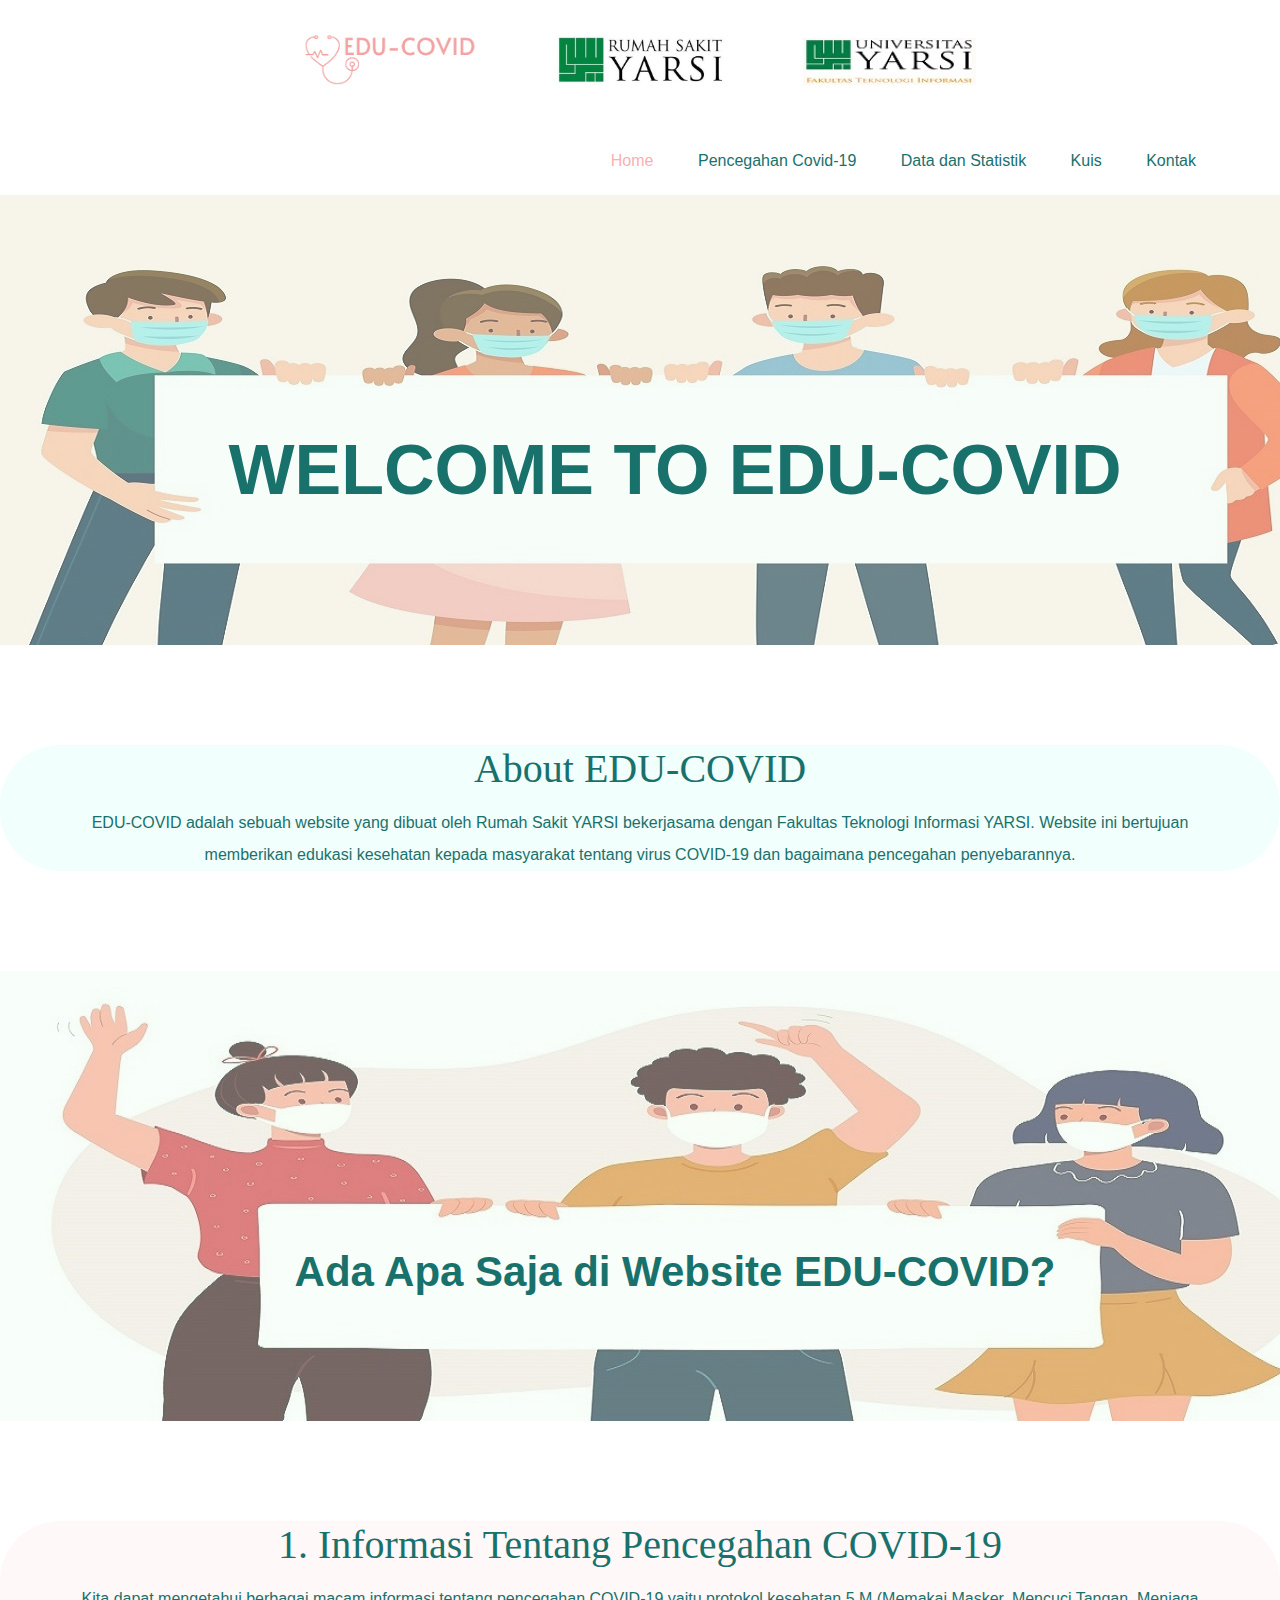
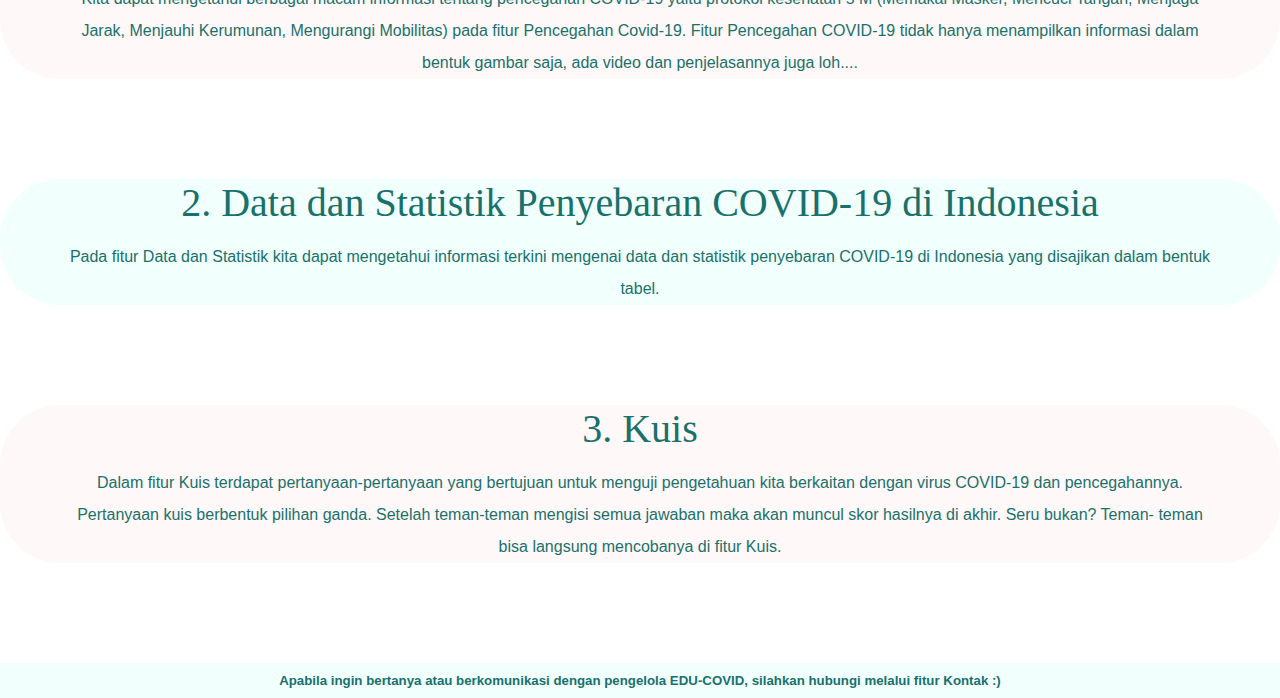
<file: index.html>
<!DOCTYPE html>
<html>
    <head>
        <meta charset="utf-8">
        <meta name="viewport" content="width=device-width, initial-scale=1">
        <title>EDU-COVID Website</title>
        <link rel="stylesheet" type="text/css" href="CSS/style.css" >
        <link rel="stylesheet" type="text/css" href="https://cdnjs.cloudflare.com/ajax/libs/font-awesome/5.15.2/css/all.min.css">
    </head>
    <body>
        <header>
            <div class="container">
              <div class="logo">
                <h1><a href="index.html"><img class="img-responsive" src="images/logo.png" alt=""/> 
                <img style="width: 15%" class="img-responsive" src="images/logors.jpeg" alt=""/>
                <img style="width: 15%" class="img-responsive" src="images/logofti.jpeg" alt=""/></a></h1>
                
              </div>
                <ul>
                    <li class="active"><a href="index.html">Home</a></li>
                    <li><a href="pencegahan.html">Pencegahan Covid-19</a></li>
                    <li><a href="datastat.html">Data dan Statistik</a></li>
                    <li><a href="kuis.html">Kuis</a></li>
                    <li><a href="kontak.html">Kontak</a></li>
                </ul>
            </div>
        </header>
        <!-- Banner -->
        <section class="banner">
            <h2>WELCOME TO EDU-COVID</h2>
        </section>

        <!-- About -->
         <div id="about" class="about_layout_padding" style="background: #F1FFFD; border-radius: 60px;">
         <div class="container">
            <div class="row">
               <div class="about-header">
                  <h3>About EDU-COVID</h3>
                  <p style="line-height: 2em" >EDU-COVID adalah sebuah website yang dibuat oleh Rumah Sakit YARSI bekerjasama dengan Fakultas Teknologi Informasi YARSI. Website ini bertujuan memberikan edukasi kesehatan kepada masyarakat tentang virus COVID-19 dan bagaimana pencegahan penyebarannya.</p>
               </div>
            </div>  
           </div>
        </div>

        <!-- fitur -->
        <section class="banner2">
            <h4>Ada Apa Saja di Website EDU-COVID?</h4>
        </section>

        <div id="about" class="about_layout_padding" style="background: #FFF8F8; border-radius: 60px;">
         <div class="container">
            <div class="row">
               <div class="about-header">
                  <h3>1. Informasi Tentang Pencegahan COVID-19</h3>
                  <p style="line-height: 2em">Kita dapat mengetahui berbagai macam informasi tentang pencegahan COVID-19 yaitu protokol kesehatan 5 M (Memakai Masker, Mencuci Tangan, Menjaga Jarak, Menjauhi Kerumunan, Mengurangi Mobilitas) pada fitur Pencegahan Covid-19. Fitur Pencegahan COVID-19 tidak hanya menampilkan informasi dalam bentuk gambar saja, ada video dan penjelasannya juga loh....</p>
               </div>
            </div>  
           </div>
        </div>

        <div id="about" class="about_layout_padding" style="background: #F1FFFD; border-radius: 60px;">
         <div class="container">
            <div class="row">
               <div class="about-header">
                  <h3>2. Data dan Statistik Penyebaran COVID-19 di Indonesia</h3>
                  <p style="line-height: 2em">Pada fitur Data dan Statistik kita dapat mengetahui informasi terkini mengenai data dan statistik penyebaran COVID-19 di Indonesia yang disajikan dalam bentuk tabel.</p>
               </div>
            </div>  
           </div>
        </div>

        <div id="about" class="about_layout_padding" style="background: #FFF8F8; border-radius: 60px;">
         <div class="container">
            <div class="row">
               <div class="about-header">
                  <h3>3. Kuis</h3>
                  <p style="line-height: 2em">Dalam fitur Kuis terdapat pertanyaan-pertanyaan yang bertujuan untuk menguji pengetahuan kita berkaitan dengan virus COVID-19 dan pencegahannya. Pertanyaan kuis berbentuk pilihan ganda. Setelah teman-teman mengisi semua jawaban maka akan muncul skor hasilnya di akhir. Seru bukan? Teman- teman bisa langsung mencobanya di fitur Kuis.</p>
               </div>
            </div>  
           </div>
        </div>

    <!-- kontak -->
    <footer>
         <div class="fitur">
            <div class="container">
                <h5>Apabila ingin bertanya atau berkomunikasi dengan pengelola EDU-COVID, silahkan hubungi melalui fitur Kontak :)</h5>
            </div>
        </div>
    </footer>
    </body>
</html>
</file>
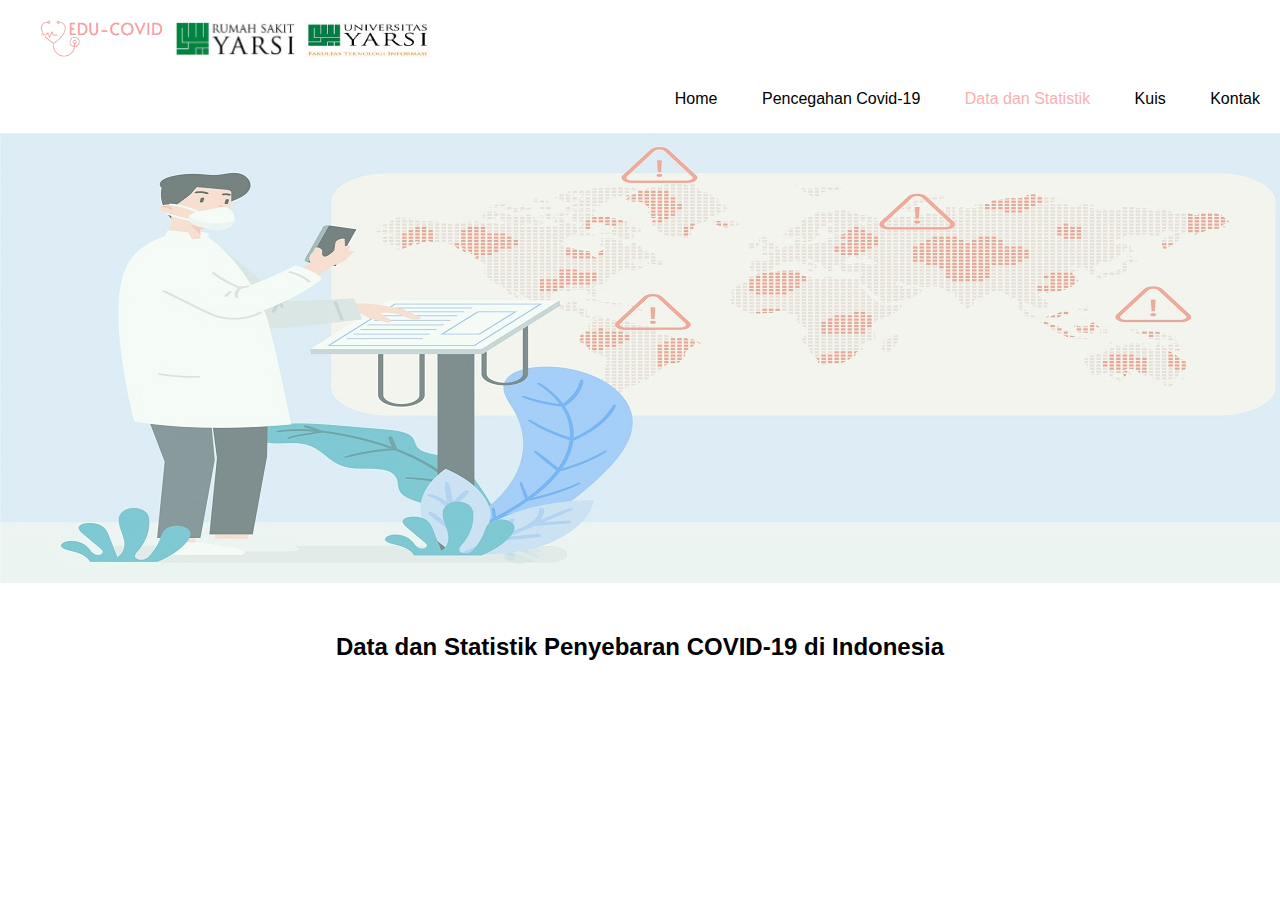
<file: datastat.html>
<!DOCTYPE html>
<html>
<head>
	<meta charset="utf-8">
    <meta name="viewport" content="width=device-width, initial-scale=1">
    <title>EDU-COVID Website</title>
    <link rel="stylesheet" type="text/css" href="CSS/styledatastat.css" >
    <link rel="stylesheet" type="text/css" href="https://cdnjs.cloudflare.com/ajax/libs/font-awesome/5.15.2/css/all.min.css">
</head>
<body>
	<header>
        <div class="container">
            <div class="logo">
                <h1><a href="index.html"><img class="img-responsive" src="images/logo.png" alt=""/>
                <img style="width: 10%" class="img-responsive" src="images/logors.jpeg" alt=""/>
                <img style="width: 10%" class="img-responsive" src="images/logofti.jpeg" alt=""/> </a></h1>

            </div>
            <ul>
                <li><a href="index.html">Home</a></li>
                <li><a href="pencegahan.html">Pencegahan Covid-19</a></li>
                <li class="active"><a href="datastat.html">Data dan Statistik</a></li>
                <li><a href="kuis.html">Kuis</a></li>
                <li><a href="kontak.html">Kontak</a></li>
            </ul>
        </div>
    </header>


    <!--  Data dan Statistik Penyebaran COVID-19 di Indonesia -->

    <section class="banner">
    </section>

    <section class="data">
        <div class="container" style="background: #fff;">
            <div class="data-header">
                <h2>Data dan Statistik Penyebaran COVID-19 di Indonesia</h2>
            </div>
            <div class="data-table">
            	<center>
               
                </center>
            </div>
        </div>
    </section>
</body>
</html>
</file>
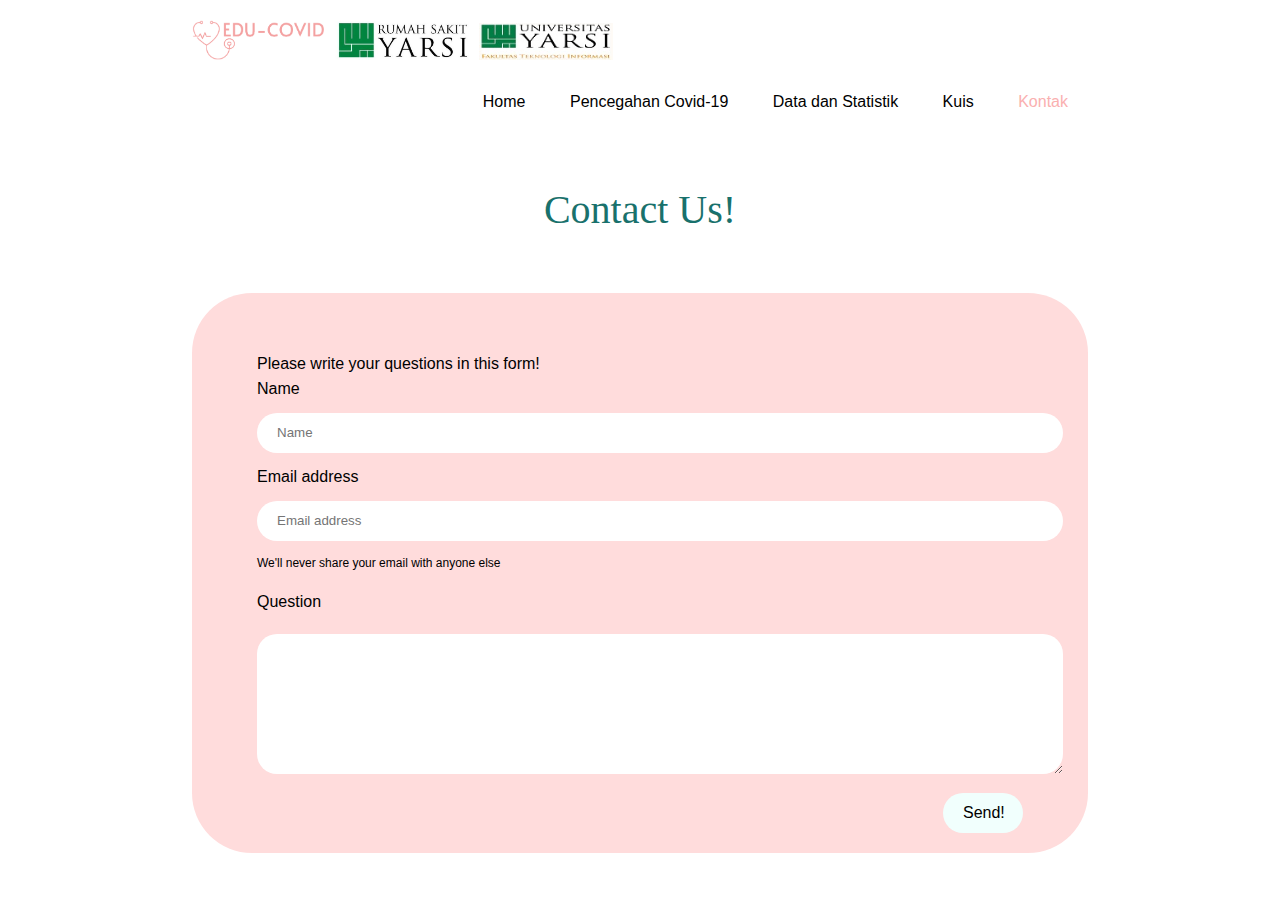
<file: kontak.html>
<!DOCTYPE html>
<html>
    <head>
        <meta charset="utf-8">
        <meta name="viewport" content="width=device-width, initial-scale=1">
        <title>EDU-COVID Website</title>
        <link rel="stylesheet" type="text/css" href="CSS/stylekontak.css" >
        <link rel="stylesheet" type="text/css" href="https://cdnjs.cloudflare.com/ajax/libs/font-awesome/5.15.2/css/all.min.css">
    </head>
    <body>
        <header>
            <div class="container">
                <div class="logo">
                	<h1><a href="index.html"><img class="img-responsive" src="images/logo.png" alt=""/>
                    <img style="width: 15%" class="img-responsive" src="images/logors.jpeg" alt=""/>
                    <img style="width: 15%" class="img-responsive" src="images/logofti.jpeg" alt=""/> </a></h1>
             	</div>
                <ul>
                    <li><a href="index.html">Home</a></li>
                    <li><a href="pencegahan.html">Pencegahan Covid-19</a></li>
                    <li><a href="datastat.html">Data dan Statistik</a></li>
                    <li><a href="kuis.html">Kuis</a></li>
                    <li class="active"><a href="kontak.html">Kontak</a></li>
            </div>
        </header>

        <!-- Kontak -->
	    <section class="kontak">
	        <div class="container">
	            <div class="kontak-header">
	                <h2>Contact Us!</h2>
	            </div>
	            <div class="kontak-form">
	                <form>
	                	<p style="line-height: 2em">Please write your questions in this form!</p>
	                    <p>Name</p>
	                    <input type="text" placeholder="Name"/>
	                    <p>Email address</p>
	                    <input type="email" placeholder="Email address"/>
	                    <p style="font-size: 12px">We'll never share your email with anyone else</p>
	                    <p style="line-height: 4em">Question</p>
	                    <textarea placeholder=""></textarea>
	                    <input type="submit" value="Send!">
	                </form>
	            </div>
	        </div>
	    </section>
    </body>
</html>
</file>
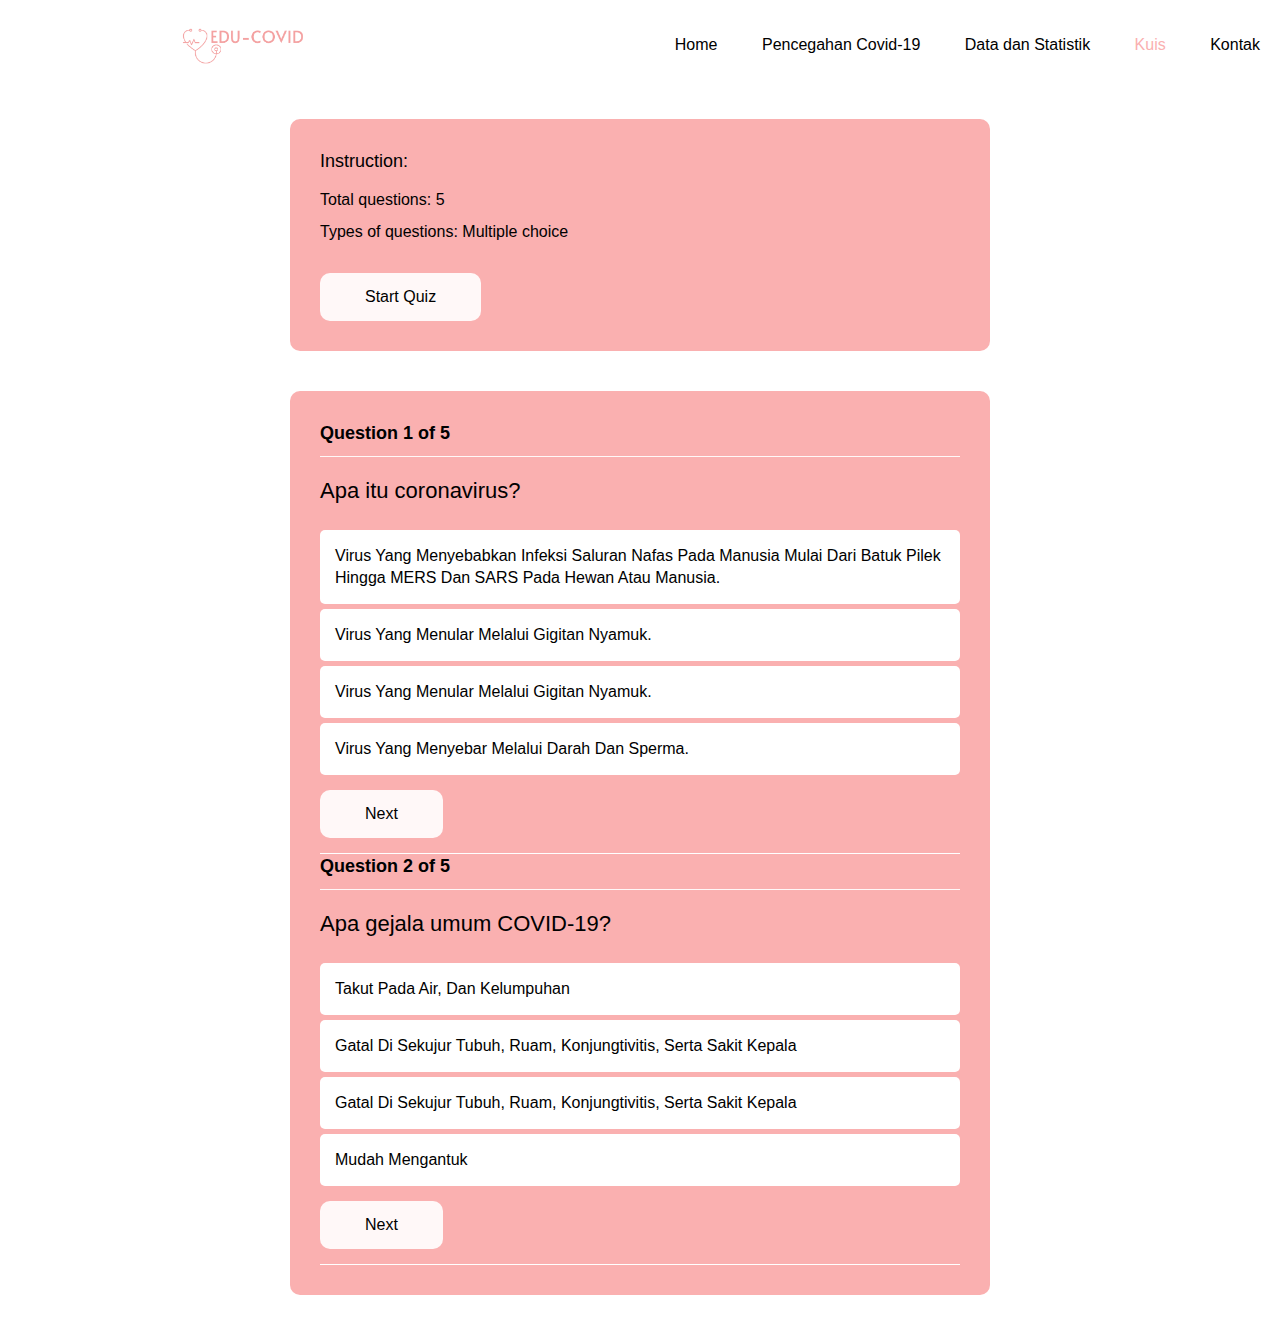
<file: kuis.html>
<!DOCTYPE html>
<html>
<head>
	<meta charset="utf-8">
    <meta name="viewport" content="width=device-width, initial-scale=1">
    <title>EDU-COVID Website</title>
    <link rel="stylesheet" type="text/css" href="CSS/stylekuis.css" >
    <link rel="stylesheet" type="text/css" href="https://cdnjs.cloudflare.com/ajax/libs/font-awesome/5.15.2/css/all.min.css">
</head>
<body>
	<header>
            <div class="container">
                <div class="logo">
                    <h1><a href="index.php"><img class="img-responsive" src="images/logo.png" alt=""/>
                </div>
                <ul>
                    <li><a href="index.php">Home</a></li>
                    <li><a href="pencegahan.html">Pencegahan Covid-19</a></li>
                    <li><a href="datastat.html">Data dan Statistik</a></li>
                    <li class="active"><a href="kuis.html">Kuis</a></li>
                    <li><a href="kontak.html">Kontak</a></li>
            </div>
    </header>

    <div class="home-box custome-box">
        <h3>Instruction:</h3>
        <p>Total questions: <span class="total-question"></span>5</p>
        <p>Types of questions: Multiple choice</p>
        <button class="btn" type="button">Start Quiz</button>
    </div>

    <div class="quiz-box custome-box">
        <div class="question-number">
            Question 1 of 5
        </div>
        <div class="question-text">
            Apa itu coronavirus?
        </div>
         <div class="option-container">
            <div class="option">Virus yang menyebabkan infeksi saluran nafas pada manusia mulai dari batuk pilek hingga MERS dan SARS pada hewan atau manusia.</div>
            <div class="option">Virus yang menular melalui gigitan nyamuk.</div>
            <div class="option">Virus yang menular melalui gigitan nyamuk.</div>
            <div class="option">Virus yang menyebar melalui darah dan sperma.</div>
        </div>
        <div class="next-btn">
            <button type="button" class="btn">Next</button>
        </div>
        <div>
            <div class="answer"></div>
            <div></div>
            <div></div>
            <div></div>
            <div></div>
            <div></div>
        </div>
        <div class="question-number">
            Question 2 of 5
        </div>
        <div class="question-text">
            Apa gejala umum COVID-19?
        </div>
         <div class="option-container">
            <div class="option">Takut pada air, dan kelumpuhan</div>
            <div class="option">Gatal di sekujur tubuh, ruam, konjungtivitis, serta sakit kepala</div>
            <div class="option">Gatal di sekujur tubuh, ruam, konjungtivitis, serta sakit kepala</div>
            <div class="option">Mudah Mengantuk</div>
        </div>
        <div class="next-btn">
            <button type="button" class="btn">Next</button>
        </div>
        <div>
            <div class="answer"></div>
            <div></div>
            <div></div>
            <div></div>
            <div></div>
            <div></div>
        </div>
    </div>

    <div class="result-box custome-box hide">
        <h1>Quiz Result</h1>
        <table>
            <tr>
                <td>Total Question</td>
                <ta><span class="total-question">5</span> </ta>
            </tr>
            <tr>
                <td>Attempt</td>
                <ta><span class="total-attempt">4</span></ta>
            </tr>
            <tr>
                <td>Correct</td>
                <ta><span class="total-correct">3</span></ta>
            </tr>
            <tr>
                <td>Wrong</td>
                <ta><span class="total-wrong">2</span></ta>
            </tr>
            <tr>
                <td>Persentage</td>
                <ta><span class="total-persentage">60%</span></ta>
            </tr>
            <tr>
                <td>Your Total Score</td>
                <ta><span class="total-score">3/5</span></ta>
            </tr>
        </table>
        <button type="button" class="btn">Try Again</button>
        <button type="button" class="btn">Go To Home</button>
    </div>

</body>
</html>
</file>
<file: CSS/style.css>
* {
	padding: 0;
	margin: 0;
	font-family: sans-serif;
}

a {
	color: inherit;
	text-decoration: none;
}

.fitur {
	padding: 10px 0;
	background-color: #F1FFFD; 
	margin-top: 100px;
}

.container {
	width: 90%;
	margin: 0 auto;
	color: #19716C;
	text-align: center;
}

.container:after {
	content: '';
	display: block;
	clear: both;
}

.logo{
	float:center;
}
.logo img {
	width: 15%;
}

header ul {
	float: right;
}

header ul li {
	display: inline-block;
} 

header ul li a{
	display: inline-block;
	padding: 25px 20px;
}

header ul li a:hover {
	color: #FAB0B0; 
}

.active {
	color: #FAB0B0; 
}

.banner {
	height: 350px;
	width: 1350px;
	background-image: url('../images/banner.jpg');
	background-size: cover;
	position: relative;
	display: flex;
	justify-content: center;
	align-items: center;
}

.banner:after {
	content: '';
	display: block;
	position: absolute;
	top: 0;
	left: 0;
	right: 0;
	bottom: 0;
	background-color: rgba(238, 252, 240, .4);
}

.banner h2 {
	color: #19716C;
	line-height: 1.5em;
	z-index: 1;
	padding: 20px 25px;
	font-size: 70px;
	margin-top: 100px;
}

section {
	padding: 50px 0;
}

.about-header {
	margin-top: 100px;
	text-align: center;
}

.about-header h3 {
	font-size: 2.5em;
	font-family: 'Arvo', serif;
	font-weight: 400;
	color: #19716C;
}
.about-header h3 span{
	color: #010101;
}

.h3, h3 {
    font-size: 30px;
    font-weight: 700;
    color: #3a3a3a;
    margin-bottom: 15px;
}

.img-responnsive {
    max-width: 100%;
    display: block;
    height: auto;
}

img {
     width: 200px;
     border: 4px solid #fff;
     padding: 10px;
     margin: 20px;
}

.banner2 {
	height: 350px;
	width: 1350px;
	margin-top: 100px;
	background-image: url('../images/banner2.jpg');
	background-size: cover;
	position: relative;
	display: flex;
	justify-content: center;
	align-items: center;
}

.banner2:after {
	content: '';
	display: block;
	position: absolute;
	top: 0;
	left: 0;
	right: 0;
	bottom: 0;
	background-color: rgba(238, 252, 240, .4);
}

.banner2 h4 {
	color: #19716C;
	line-height: 1.5em;
	z-index: 1;
	padding: 20px 25px;
	font-size: 42px;
	margin-top: 150px;
}

section {
	padding: 50px 0;
}
</file>
<file: CSS/styledatastat.css>
* {
	padding: 0;
	margin: 0;
	font-family: sans-serif;
}

a {
	color: inherit;
	text-decoration: none;
}

.container {
	width: 100%;
	margin: 0 auto;
}

.container:after {
	content: '';
	display: block;
	clear: both;
}

.logo{
	float:center;
	margin-top: 20px;
	margin-left: 40px;
}
.logo img {
	width: 10%;
}

header ul {
	float: right;
}

header ul li {
	display: inline-block;
} 

header ul li a{
	display: inline-block;
	padding: 25px 20px;
}

header ul li a:hover {
	color: #FAB0B0; 
}

.active {
	color: #FAB0B0; 
}

section {
	padding: 50px 0;
}

.banner {
	height: 350px;
	width: 1350px;
	background-image: url('../images/data.jpg');
	background-size: cover;
	position: relative;
	display: flex;
	justify-content: center;
	align-items: center;
}

.banner:after {
	content: '';
	display: block;
	position: absolute;
	top: 0;
	left: 0;
	right: 0;
	bottom: 0;
	background-color: rgba(238, 252, 240, .4);
}

.data-header {
	text-align: center;
}

.data-header h3 {
	font-size: 2.5em;
	font-family: 'Arvo', serif;
	font-weight: 400;
	color: #19716C;
}
.data-header h3 span{
	color: #19716C;
}

.table {
	font-family: sans-serif;
	color: #0D928A;
	border-collapse: collapse;
	width: 50%;
	border: 1px solid #0D928A;
	margin-top: 50px;
}

.table tr th {
	background: #05504B;
	color: #fff;
	font-weight: normal;
}

.table, th, td {
	padding: 8px 20px;
	text-align: center;
}

.table tr:nth-child(even){
	background: #F1FFFD;
}
</file>
<file: CSS/stylekontak.css>
* {
    padding: 0;
    margin: 0;
    font-family: sans-serif;
}

a {
    color: inherit;
    text-decoration: none;
}


.logo{
    float:left;
    margin-top: 20px;
}
.logo img {
    width: 15%;
}

header ul {
    float: right;
}

header ul li {
    display: inline-block;
} 

header ul li a{
    display: inline-block;
    padding: 25px 20px;
}

header ul li a:hover {
    color: #FAB0B0; 
}

.active {
    color: #FAB0B0; 
}

section {
    padding: 50px 0;
}

.kontak-header {
    text-align: center;
}

.kontak-header h2 {
    font-size: 2.5em;
    font-family: 'Arvo', serif;
    font-weight: 400;
    color: #19716C;
}
.kontak-header h2 span{
    color: #19716C;
}

.container {
    width: 70%;
    margin: 0 auto;
}

.container:after {
    content: '';
    display: block;
    clear: both;
}

.kontak-form {
    padding: 55px 65px;
    background: #ffdcdc;
    background-position: center;
    min-height: 450px;
    margin-top: 60px;
    border-radius: 60px;
}

.kontak-form form input {
    width: 100%;
    background: #fff;
    border: none;
    height: 40px;
    padding: 0 20px;
    margin: 15px 0;
    border-radius: 20px;
}

.kontak-form form textarea {
    width: 100%;
    background: #fff;
    border: none;
    min-height: 120px;
    padding: 10px 20px;
    margin: 0px 0;
    border-radius: 20px;
}

.kontak-form form input[type="submit"] {
    background: #F1FFFD;
    color: #000000;
    width: 80px;
    margin: 15px auto 0;
    font-size: 16px;
    font-weight: 200;
    float: right;
    display: flex;
    cursor: pointer;
    border-radius: 60px;
}

.kontak-form form input[type="submit"]:hover,
.kontak-form form input[type="submit"]:focus {
    background: #ff9292;
    color: #fff;
    transition: ease all 0.5s;
    border-radius: 60px;
}
</file>
<file: CSS/stylekuis.css>
* {
	padding: 0;
	margin: 0;
	font-family: sans-serif;
	outline: none;
	box-sizing: border-box;
}

a {
	color: inherit;
	text-decoration: none;
}

.container {
	width: 100%;
	margin: 0 auto;
}

.container:after {
	content: '';
	display: block;
	clear: both;
}

.logo{
	float:left;
	margin-top: 20px;
	margin-left: 40px;
}
.logo img {
	width: 30%;
}

header ul {
	float: right;
}

header ul li {
	display: inline-block;
} 

header ul li a{
	display: inline-block;
	padding: 25px 20px;
}

header ul li a:hover {
	color: #FAB0B0; 
}

.active {
	color: #FAB0B0; 
}
section {
	padding: 50px 0;
}

img {
	float: center;
	width: 25%;
	display: block;
	margin-right: auto;
	margin-left: auto;
	margin-top: 2%;
}

.custome-box{
	max-width: 700px;
	background-color: #FAB0B0;
	margin: 40px auto;
	padding: 30px;
	border-radius: 10px;
}
.custome-box:before,
.custome-box:after{
	content: '';
	clear: both;
	display: table;
}
.custome-box.hide{
	display: none;
}
.home-box h3{ 
	font-size: 18px;
	color: #000000;
	font-weight: 500;
	margin-bottom: 15px;
	line-height: 25px;
}

.home-box p{
	font-size: 16px;
	margin-bottom: 10px;
	line-height: 22px;
	color: #000000;
	font-weight: 400;
}

.home-box p span{
	font-weight: 500;
}

.btn{
	margin-top: 20px;
	padding: 15px 45px;
	background-color: #FFF8F8;
	color: #000000;
	border: none;
	border-radius: 10px;
	font-family: 'Montserrat', sans-serif;
	font-size: 16px;
	cursor: pointer;
	display: inline-block;
}

.quiz-box .question-text,
.quiz-box .option-container,
.quiz-box .answer,
.quiz-box .next-btn,
.quiz-box .question-number{
    width: 100%;
    float: left;
}
.quiz-box .question-number{
	font-size: 18px;
	color:#000000;
	font-weight: 600;
	border-bottom: 1px solid #FFF8F8;
	padding-bottom: 10px;
	line-height: 25px;
}
.quiz-box .question-text{
	font-size: 22px;
	color:#000000;
	font-weight: 400;
	padding: 20px 0px;
	line-height: 28px;
	margin:0;
}

.quiz-box .option-container .option{
	background-color: #ffffff;
	padding: 15px;
	font-size: 16px;
	line-height: 22px;
	margin-top: 5px;
	color: #000000;
	border-radius: 5px;
	border-bottom: 10px;
	cursor: pointer;
	text-transform: capitalize;
}

.quiz-box .btn{
	margin: 15px 0px;
}

.quiz-box .answer{
	border-top: 1px solid #ffffff;
}

.quiz-box .answer div{
	height: 40px;
	width: 40px;
	display: inline-block;
	background-color: #ffffff;
	border-radius: 50%;
	margin-right: 3px;
	margin-top: 15px;
}
</file>
